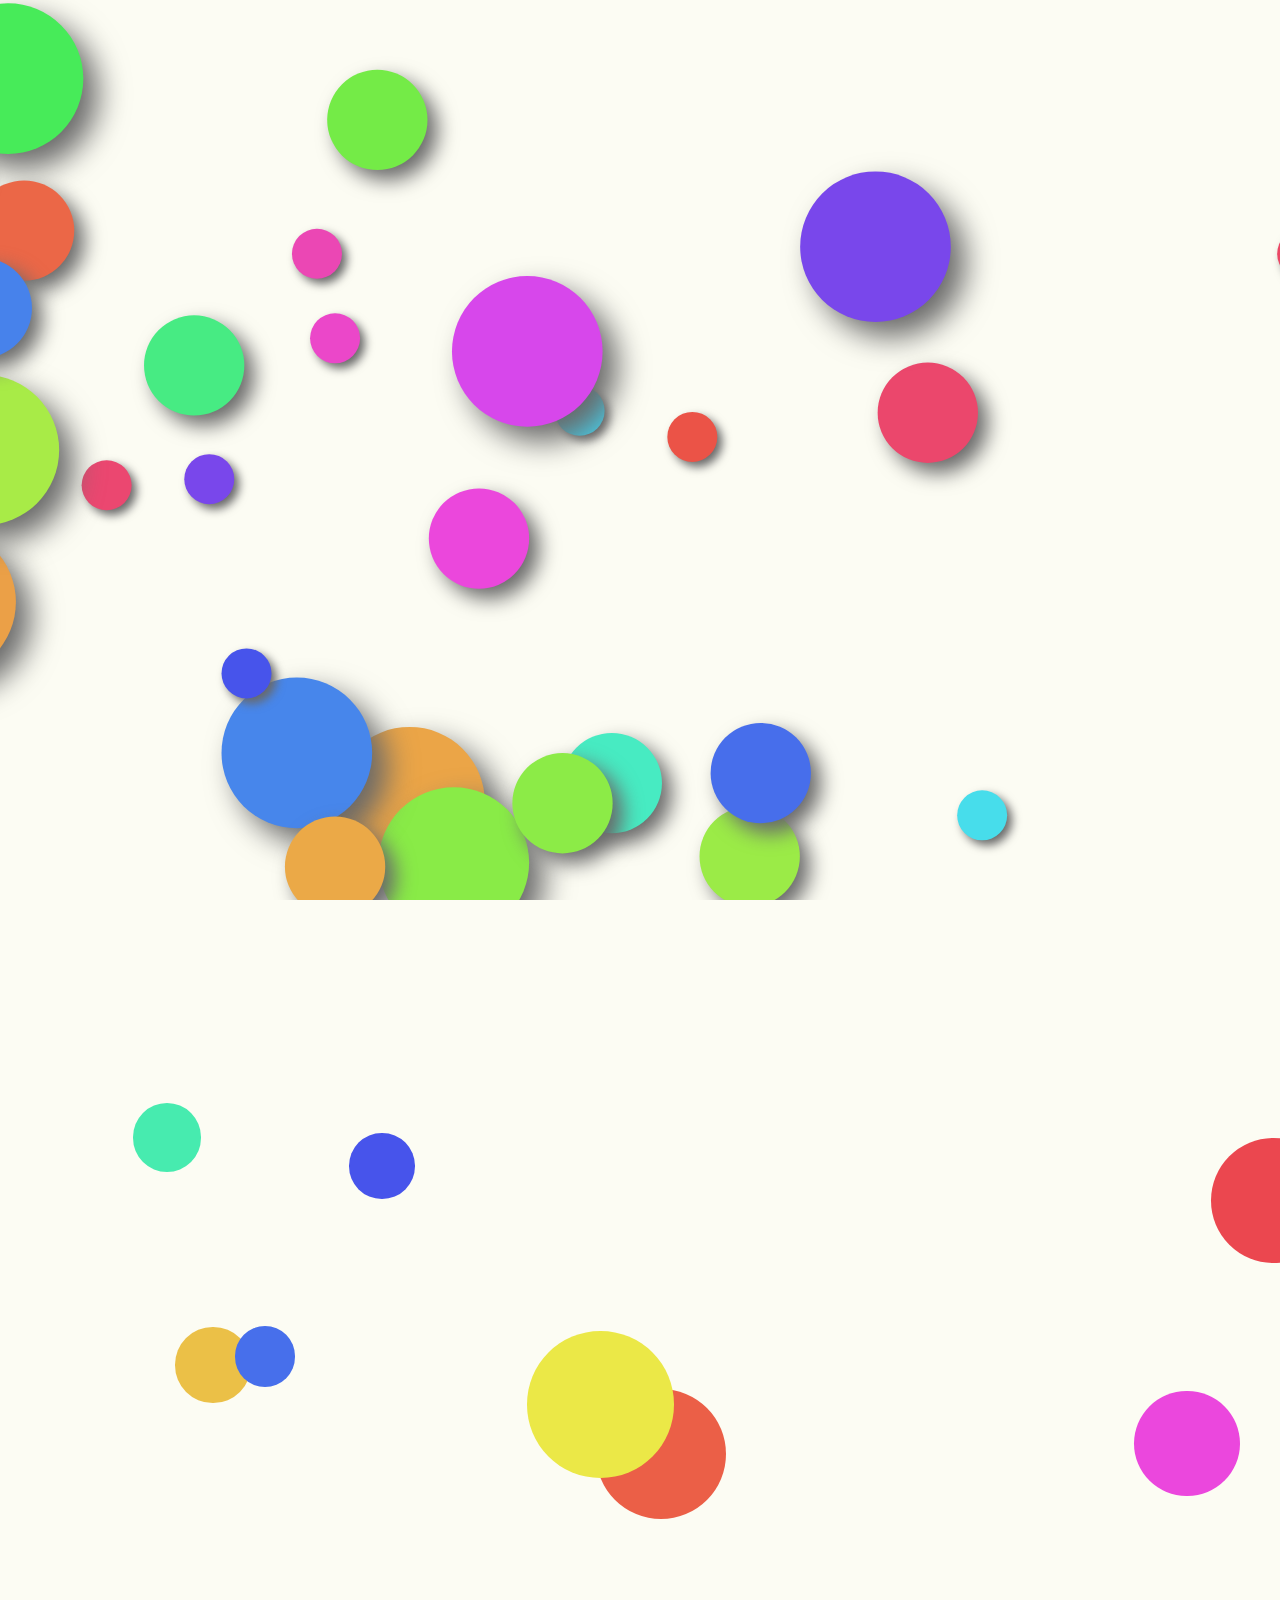
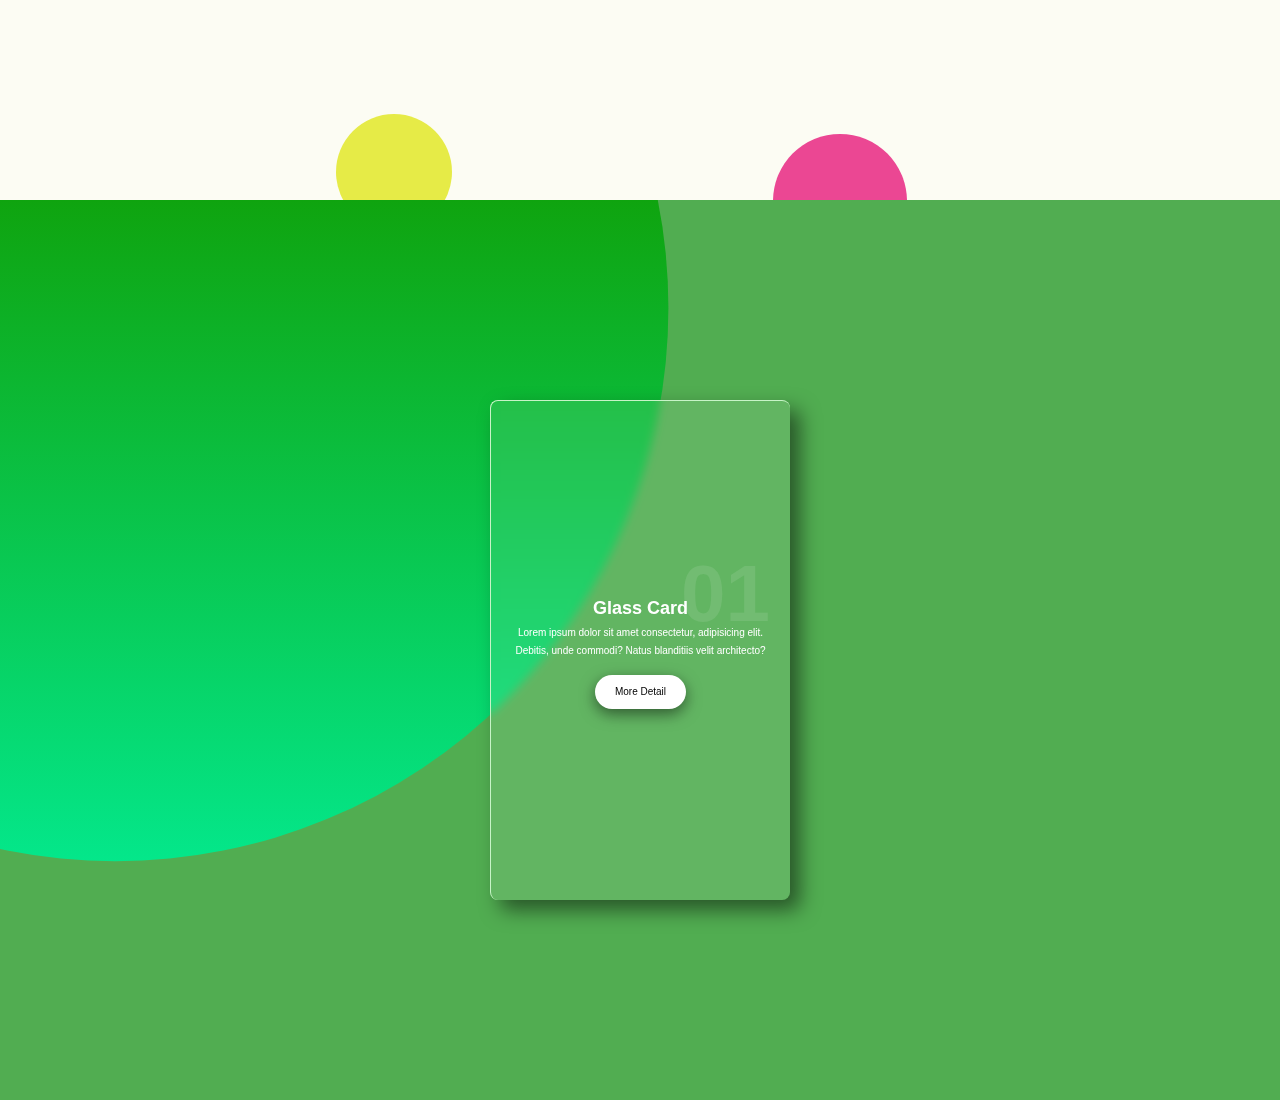
<file: macoron-load.html>
<!DOCTYPE html>
<html lang="ja">
<head>
    <meta charset="UTF-8">
    <meta name="viewport" content="width=device-width, initial-scale=1.0">
    <title>ロード画面の制作</title>
    <!-- リセットcss -->
    <!-- 自作css -->
    <link rel="stylesheet" href="css/style.css">
</head>
<body>
    <main>
        <div class="load"></div>
        <div class="load2"></div>
        <div class="fade-area">
            <div class="fade-card">
                <div class="content">
                    <h2>01</h2>
                    <h3>Glass Card</h3>
                    <p>Lorem ipsum dolor sit amet consectetur, adipisicing elit. Debitis, unde commodi? Natus blanditiis velit architecto?</p>
                    <a href="#">More Detail</a>
                </div>
            </div>
        </div>
    </main>
    <!-- 自作JavaScript -->
    <script src="js/jquery.js"></script>
    <!-- anime.js -->
    <script src="js/anime.min.js"></script>
    <!-- vanilla-tilt.js -->
    <script src="js/vanilla-tilt.js"></script>
</body>
</html>
</file>
<file: css/style.css>
@charset "UTF-8";
* {
  box-sizing: border-box;
  margin: 0;
  padding: 0;
}

img {
  max-width: 100%;
}

a {
  text-decoration: none;
}

html {
  font-size: 62.5%;
}
html body {
  font-family: "Yu Gothic Medium", "游ゴシック Medium", YuGothic, "游ゴシック体", "ヒラギノ角ゴ Pro W3", sans-serif;
  line-height: 1.8;
  background-color: rgb(223, 243, 252);
  height: 100vh;
  margin: 0;
}
html body .container {
  width: 100%;
  margin: 0 auto;
  padding: 0 2rem;
}
html body .container #first_slide-up {
  display: none;
  z-index: 10;
  width: 60%;
  position: fixed;
  bottom: 0;
  left: 20%;
  transform: translateX(-20%);
  -webkit-transform: translateX(-20%);
  -webkit-animation: SlideIn 1.6s;
          animation: SlideIn 1.6s;
}
@-webkit-keyframes SlideIn {
  0% {
    opacity: 0;
    transform: translateX(-20%) translateY(100vh);
  }
  100% {
    opacity: 1;
    transform: translateX(-20%) translateY(0);
  }
}
@keyframes SlideIn {
  0% {
    opacity: 0;
    transform: translateX(-20%) translateY(100vh);
  }
  100% {
    opacity: 1;
    transform: translateX(-20%) translateY(0);
  }
}
html body .container #sun-image {
  width: 15rem;
  position: fixed;
  top: 10%;
  left: 30%;
  transform: translateX(-30%) translateY(-10%);
  -webkit-transform: translateX(-30%) translateY(-10%);
}
html body .container .horizontal-move {
  width: 30rem;
  position: fixed;
  top: 40%;
  left: -30rem;
  transform: translateY(-40%);
  -webkit-transform: translateY(-40%);
}
html body .container .loop-wrap {
  position: fixed;
  top: calc(10% + 4rem);
  left: calc(40% + 8rem);
  display: flex;
  width: 40vw;
  height: 70px;
  overflow: hidden;
  z-index: -10;
  background-color: #D3D9FE;
}
html body .container .loop-wrap img {
  width: auto;
  -o-object-fit: contain;
     object-fit: contain;
  padding: 0 1.5rem;
}
html body .container .loop-wrap img:first-child {
  -webkit-animation: loop 30s -15s linear infinite;
          animation: loop 30s -15s linear infinite;
}
html body .container .loop-wrap img:last-child {
  -webkit-animation: loop2 30s linear infinite;
          animation: loop2 30s linear infinite;
}
@-webkit-keyframes loop {
  0% {
    transform: translateX(100%);
  }
  to {
    transform: translateX(-100%);
  }
}
@keyframes loop {
  0% {
    transform: translateX(100%);
  }
  to {
    transform: translateX(-100%);
  }
}
@-webkit-keyframes loop2 {
  0% {
    transform: translateX(0);
  }
  to {
    transform: translateX(-200%);
  }
}
@keyframes loop2 {
  0% {
    transform: translateX(0);
  }
  to {
    transform: translateX(-200%);
  }
}

main {
  position: relative;
  overflow: hidden;
}
main .load {
  display: flex;
  justify-content: center;
  align-items: center;
  width: 100%;
  height: 100vh;
  background: #fcfcf3;
}
main .block {
  display: inline-block;
  position: absolute;
  width: 50px;
  height: 50px;
  border-radius: 50%;
  box-shadow: 5px 5px 10px rgb(105, 105, 105);
  -webkit-animation: fadein 8s ease;
          animation: fadein 8s ease;
  transition-property: -webkit-animation;
  transition-property: animation;
  transition-property: animation, -webkit-animation;
  -webkit-animation-iteration-count: 3;
          animation-iteration-count: 3;
}
@-webkit-keyframes fadein {
  0% {
    opacity: 0;
  }
  50% {
    opacity: 0.8;
  }
  100% {
    opacity: 0;
  }
}
@keyframes fadein {
  0% {
    opacity: 0;
  }
  50% {
    opacity: 0.8;
  }
  100% {
    opacity: 0;
  }
}
main .load2 {
  position: relative;
  width: 100%;
  height: 100vh;
  background: #fcfcf3;
  overflow: hidden;
}
main .balloon {
  -webkit-animation: fadeIn 8s ease;
          animation: fadeIn 8s ease;
  transition-property: -webkit-animation;
  transition-property: animation;
  transition-property: animation, -webkit-animation;
  -webkit-animation-iteration-count: 1;
          animation-iteration-count: 1;
}
@-webkit-keyframes fadeIn {
  0% {
    opacity: 0;
  }
  50% {
    opacity: 1;
  }
  100% {
    opacity: 0;
  }
}
@keyframes fadeIn {
  0% {
    opacity: 0;
  }
  50% {
    opacity: 1;
  }
  100% {
    opacity: 0;
  }
}
main .fade-area {
  width: 100%;
  height: 100vh;
  background: rgb(81, 173, 81);
  display: flex;
  justify-content: center;
  align-items: center;
  position: relative;
}
main .fade-area::before {
  content: "";
  position: absolute;
  width: 100%;
  height: 100%;
  -webkit-clip-path: circle(50% at 9% 12%);
          clip-path: circle(50% at 9% 12%);
  background: linear-gradient(rgb(15, 164, 15), rgb(0, 255, 183));
}
main .fade-area .fade-card {
  width: 300px;
  height: 500px;
  display: flex;
  justify-content: center;
  align-items: center;
  background: rgba(255, 255, 255, 0.1);
  border-top: 1px solid rgb(199, 244, 199);
  border-left: 1px solid rgb(199, 244, 199);
  border-radius: 8px;
  overflow: hidden;
  -webkit-backdrop-filter: blur(5px);
          backdrop-filter: blur(5px);
  box-shadow: 10px 10px 20px rgba(0, 0, 0, 0.5);
}
main .fade-area .fade-card .content {
  padding: 20px;
  text-align: center;
  position: relative;
}
main .fade-area .fade-card .content h2 {
  position: absolute;
  font-size: 8rem;
  top: -50px;
  right: 20px;
  color: rgba(255, 255, 255, 0.1);
}
main .fade-area .fade-card .content h3 {
  color: #fff;
  font-size: 1.8rem;
}
main .fade-area .fade-card .content p {
  color: #fff;
  font-weight: 300;
}
main .fade-area .fade-card .content a {
  display: inline-block;
  padding: 8px 20px;
  background: #fff;
  margin-top: 15px;
  border-radius: 20px;
  color: #000;
  font-weight: 500;
  box-shadow: 0px 5px 15px rgba(0, 0, 0, 0.5);
}
/*# sourceMappingURL=style.css.map */
</file>
